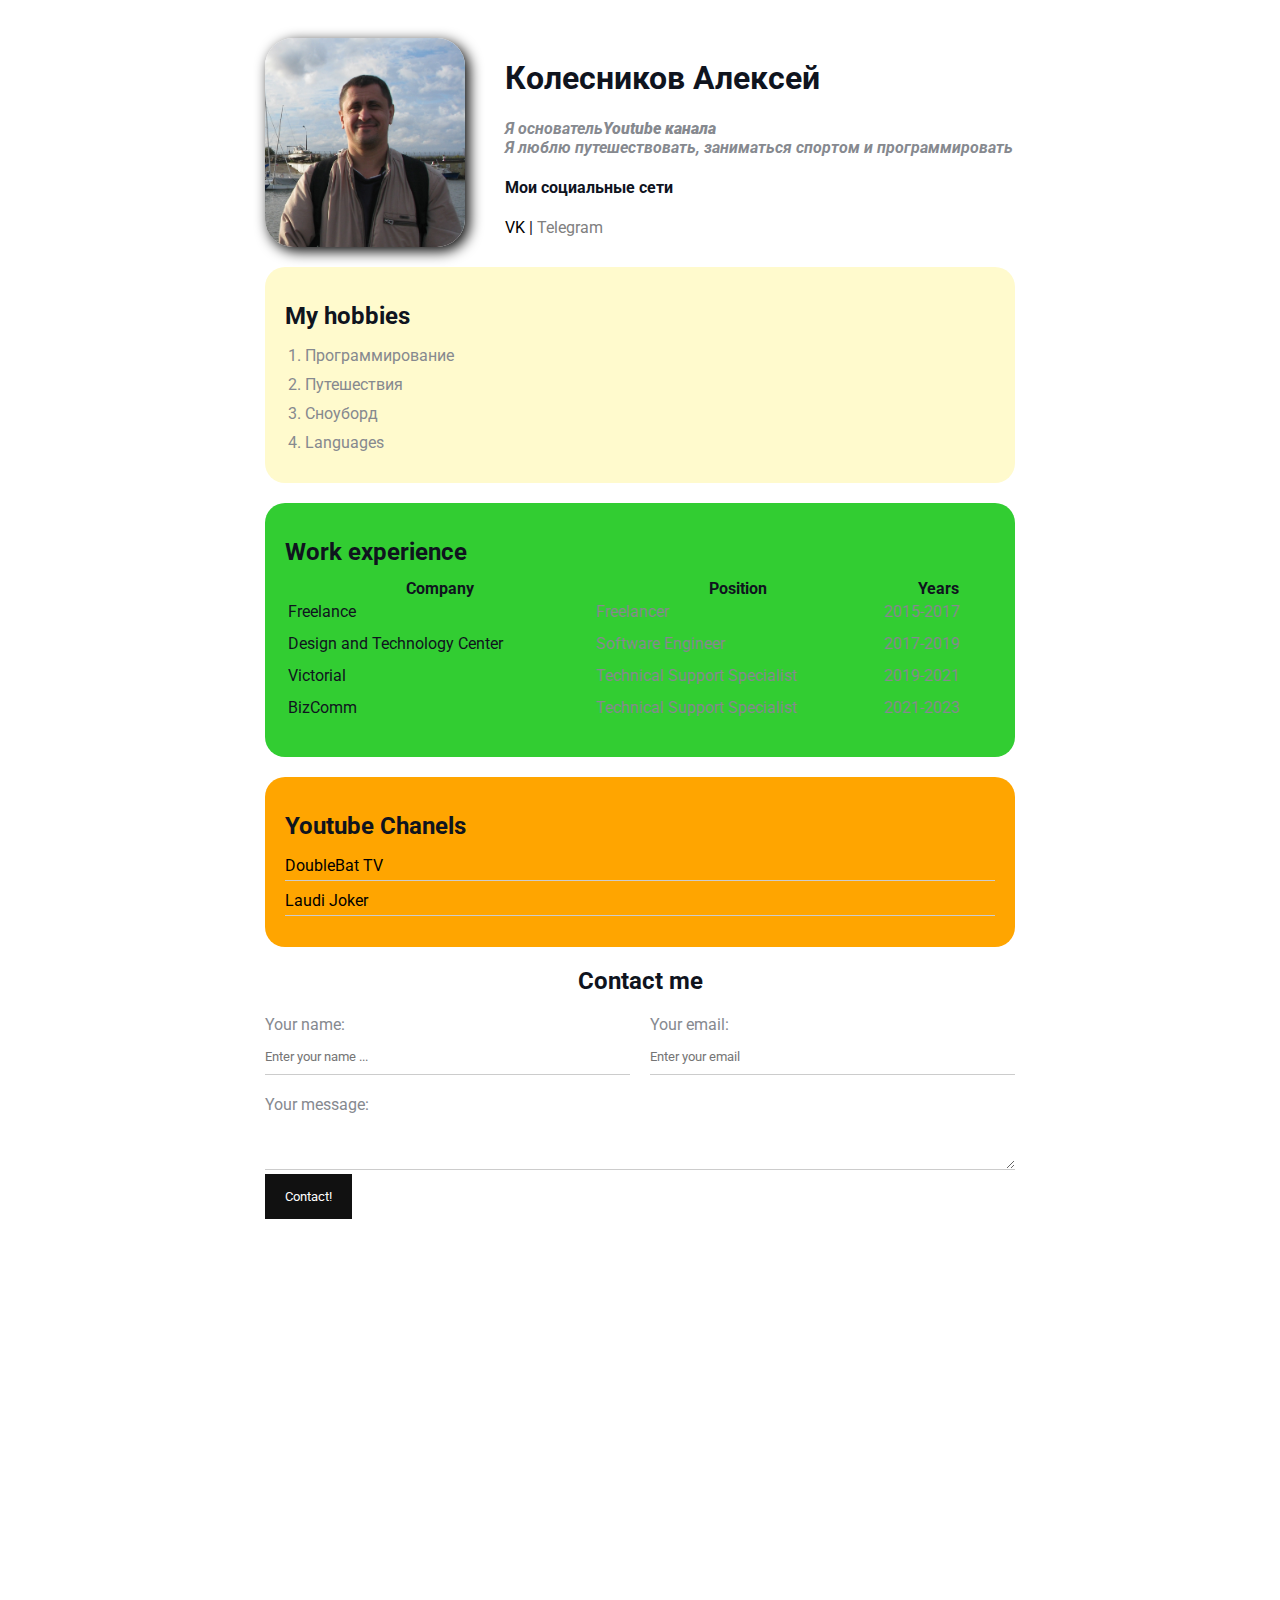
<file: index.html>
<!DOCTYPE html>
<html lang="en">
  <head>
    <meta charset="UTF-8" />
    <meta name="viewport" content="width=device-width, initial-scale=1.0" />
    <title>Alex CV</title>
    <link rel="stylesheet" href="styles.css" />
  </head>
  <body>
    <div class="container">
      <div class="info">
        <img src="for-cv.jpg" alt="My photo" class="avatar" />
        <div class="info-text">
          <h1>Колесников Алексей</h1>
          <p>Я основатель<strong>Youtube канала</strong></p>
          <p>Я люблю путешествовать, заниматься спортом и программировать</p>
          <h4>Мои социальные сети</h4>

          <a href="https://vk.com/kolesnikov_alv" target="_blank">VK</a>
          |
          <a href="">Telegram</a>
        </div>
      </div>
      <div class="card bg-lemon">
        <h2>My hobbies</h2>
        <ol class="list">
          <li>Программирование</li>
          <li>Путешествия</li>
          <li>Сноуборд</li>
          <li>Languages</li>
        </ol>
      </div>
      <div class="card bg-lime">
        <h2>Work experience</h2>
        <table class="table">
          <tr>
            <th>Company</th>
            <th>Position</th>
            <th>Years</th>
          </tr>
          <tr>
            <td>Freelance</td>
            <td>Freelancer</td>
            <td>2015-2017</td>
          </tr>
          <tr>
            <td>Design and Technology Center</td>
            <td>Software Engineer</td>
            <td>2017-2019</td>
          </tr>
          <tr>
            <td>Victorial</td>
            <td>Technical Support Specialist</td>
            <td>2019-2021</td>
          </tr>
          <tr>
            <td>BizComm</td>
            <td>Technical Support Specialist</td>
            <td>2021-2023</td>
          </tr>
          <tr>
            <td></td>
          </tr>
        </table>
      </div>
      <div class="card bg-orange">
        <h2>Youtube Chanels</h2>
        <ul class="link-list">
          <li>
            <a href="https://www.youtube.com/@doublebattv8369">DoubleBat TV</a>
          </li>
          <li>
            <a href="https://www.youtube.com/@laudijoker3036">Laudi Joker</a>
          </li>
        </ul>
      </div>
      <div class="contact">
        <h2>Contact me</h2>
        <form action="/">
          <div class="row">
            <div class="form-group">
              <label for="name">Your name:</label>
              <input type="text" id="name" placeholder="Enter your name ..." />
            </div>
            <div class="form-group">
              <label for="email">Your email:</label>
              <input type="email" id="email" placeholder="Enter your email" />
            </div>
          </div>
          <div class="form-group">
            <label for="text">Your message:</label>

            <textarea id="text" cols="20" rows="2"></textarea>
          </div>
          <input class="btn" type="submit" value="Contact!" />
        </form>
      </div>

      <div class="position">
        <div class="box"></div>
      </div>
    </div>

    <div style="margin-bottom: 500px"></div>
  </body>
</html>
</file>
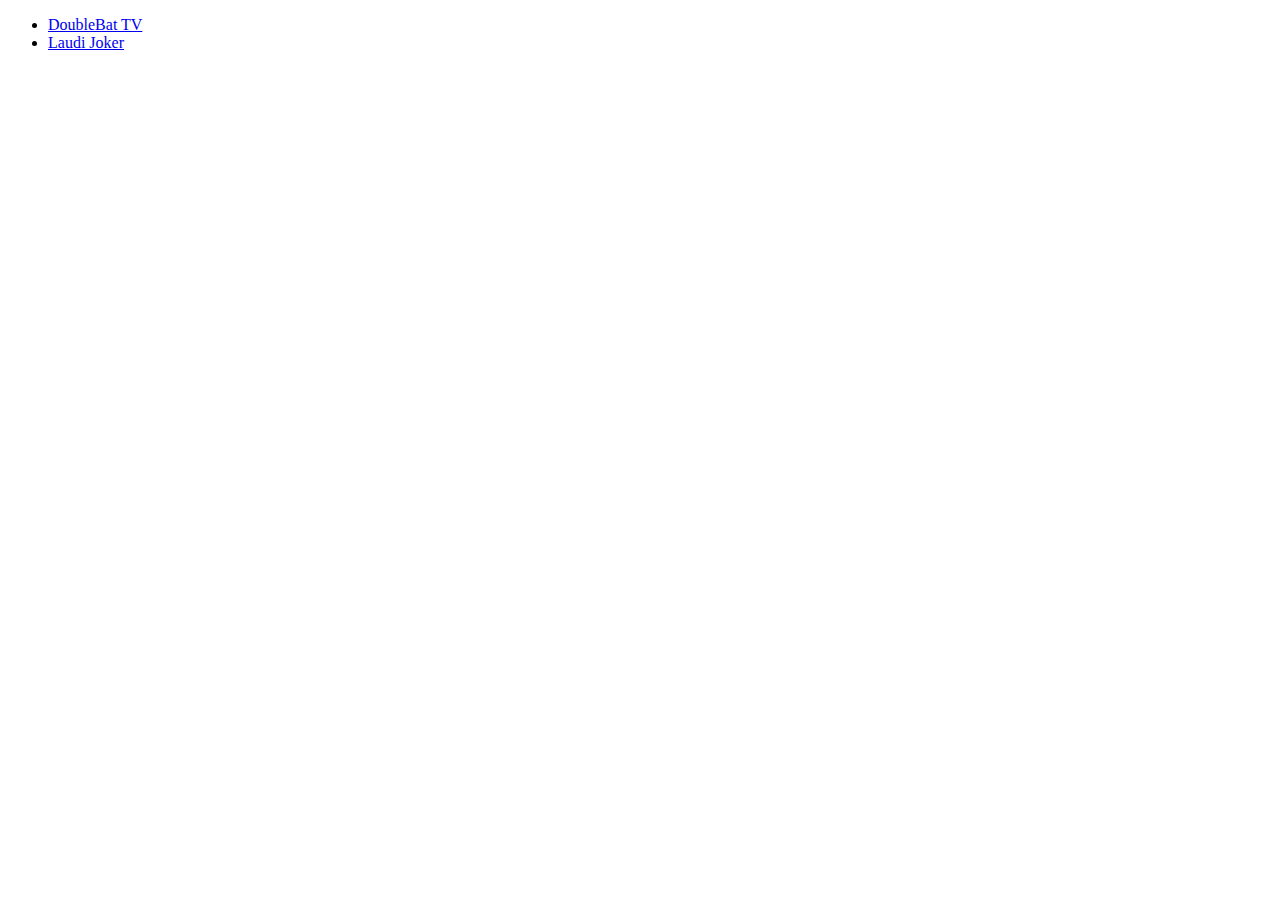
<file: youtube.html>
<!DOCTYPE html>
<html lang="en">
  <head>
    <meta charset="UTF-8" />
    <meta name="viewport" content="width=device-width, initial-scale=1.0" />
    <title>Youtube</title>
  </head>
  <body>
    <ul>
      <li>
        <a href="https://www.youtube.com/@doublebattv8369">DoubleBat TV</a>
      </li>
      <li><a href="https://www.youtube.com/@laudijoker3036">Laudi Joker</a></li>
    </ul>
  </body>
</html>
</file>
<file: styles.css>
@import url("https://fonts.googleapis.com/css2?family=Roboto&display=swap");

/* * {
  padding: 0;
  margin: 0;
} */

body {
  border-color: #f1f1f1;
  color: #0f141e;

  font-size: 16px;
  font-weight: normal;
  font-family: "Roboto", sans-serif;

  /* font: normal 16px 'Roboto', sans-serif; */
  /* font-family:  serif; */
}

a {
  color: #000;
  text-decoration: none;
}

a:hover {
  text-decoration: underline;
}

a:active {
  color: blue;
}

a:visited {
  color: grey;
}
.avatar {
  width: 200px;
  border-radius: 28px;
  box-shadow: 4px 4px 14px rgba(0, 0, 0, 025);
}

.info {
  display: flex;
  margin-bottom: 20px;
}

@media (max-width: 700px) {
  .info {
    display: block;
    text-align: center;
  }
}

.info p {
  color: #86898f;
  margin: 0;
  font-style: italic;
  font-weight: bold;
  text-decoration: none;
  /* text-transform: uppercase;
    letter-spacing: 5px;
    word-spacing: 42px; */
}

.info-text {
  margin-left: 40px;
}

.info-text {
  margin-bottom: 10px;
}
/* Box Model */
.container {
  max-width: 750px;
  margin: auto;
  padding-top: 30px;
}

/*
.social {
  background: green;
   padding: 15px; 
   padding: 15px 40px; 
   padding: 15px 20px 25px 30px; 
  padding-top: 15px;
  padding-right: 20px;
  padding-bottom: 25px;
  padding-left: 30px;
  margin: 5px;

  border: 5px solid red;
  border-bottom-style: dotted;
  border-top-width: 15px;
  border-right-color: blue;
}*/

/* .box-model > div {
  float: left;
  background: #000;
  height: 200px;
  border: 4px solid red;
  width: 25%;
  box-sizing: border-box;
} */

.bg-lemon {
  background: lemonchiffon;
}

.bg-lime {
  background: limegreen;
}

.bg-orange {
  background: orange;
}

.card {
  padding: 15px 20px;
  margin-bottom: 20px;
  border-radius: 20px;
}

.card h2 {
  margin-bottom: 10px;
}

.list {
  padding: 0 20px;
}

.list li {
  color: #86898f;
  margin-bottom: 10px;
  /* border-bottom: 1px solid grey; */
}

.table {
  width: 100%;
}

.table td {
  padding-bottom: 10px;
}

.table td:nth-child(2),
.table td:nth-child(3) {
  color: #86898f;
}

/* table tr:nth-child(odd) {
  background: grey;
} */

.link-list {
  list-style: none;
  padding: 0;
}

.link-list li {
  margin-bottom: 10px;
  padding-bottom: 5px;
  border-bottom: 1px solid #ccc;
}

.contact h2 {
  text-align: center;
}

.form-group label {
  display: block;
  font-style: 14px;
  color: #86898f;
}

.form-group input,
.form-group textarea {
  width: 100%;
  box-sizing: border-box;
  border: none;
  background: transparent;
  border-bottom: 1px solid #ccc;
  color: #000;
  padding: 15px 0 10px;
  outline: none;
  font-family: inherit;
}

.row {
  display: flex;
  margin-bottom: 20px;
}

.row > .form-group {
  width: 50%;
}

.row > .form-group:first-child {
  margin-right: 20px;
}

.btn {
  background: #111;
  padding: 15px 20px;
  color: #fff;
  border: none;
  font-family: inherit;
  cursor: pointer;
}

.btn:hover {
  opacity: 0.9;
}

/* Position */
/* .position {
  position: relative;
  border: 4px solid black;
  margin-top: 40px;
  padding: 20px;
  height: 300px;
}

.box {
  position: fixed;
   top: 0;
  left: 0;
  width: 100%; */
/* bottom: 50%;
  left: 0; */
/* bottom: 50px;
  right: 50px;
  border-radius: 50%; */
/* bottom: 50px;
  left: 0px; 
  width: 50px;
  height: 50px;
  background: lightcoral;
} */
</file>
